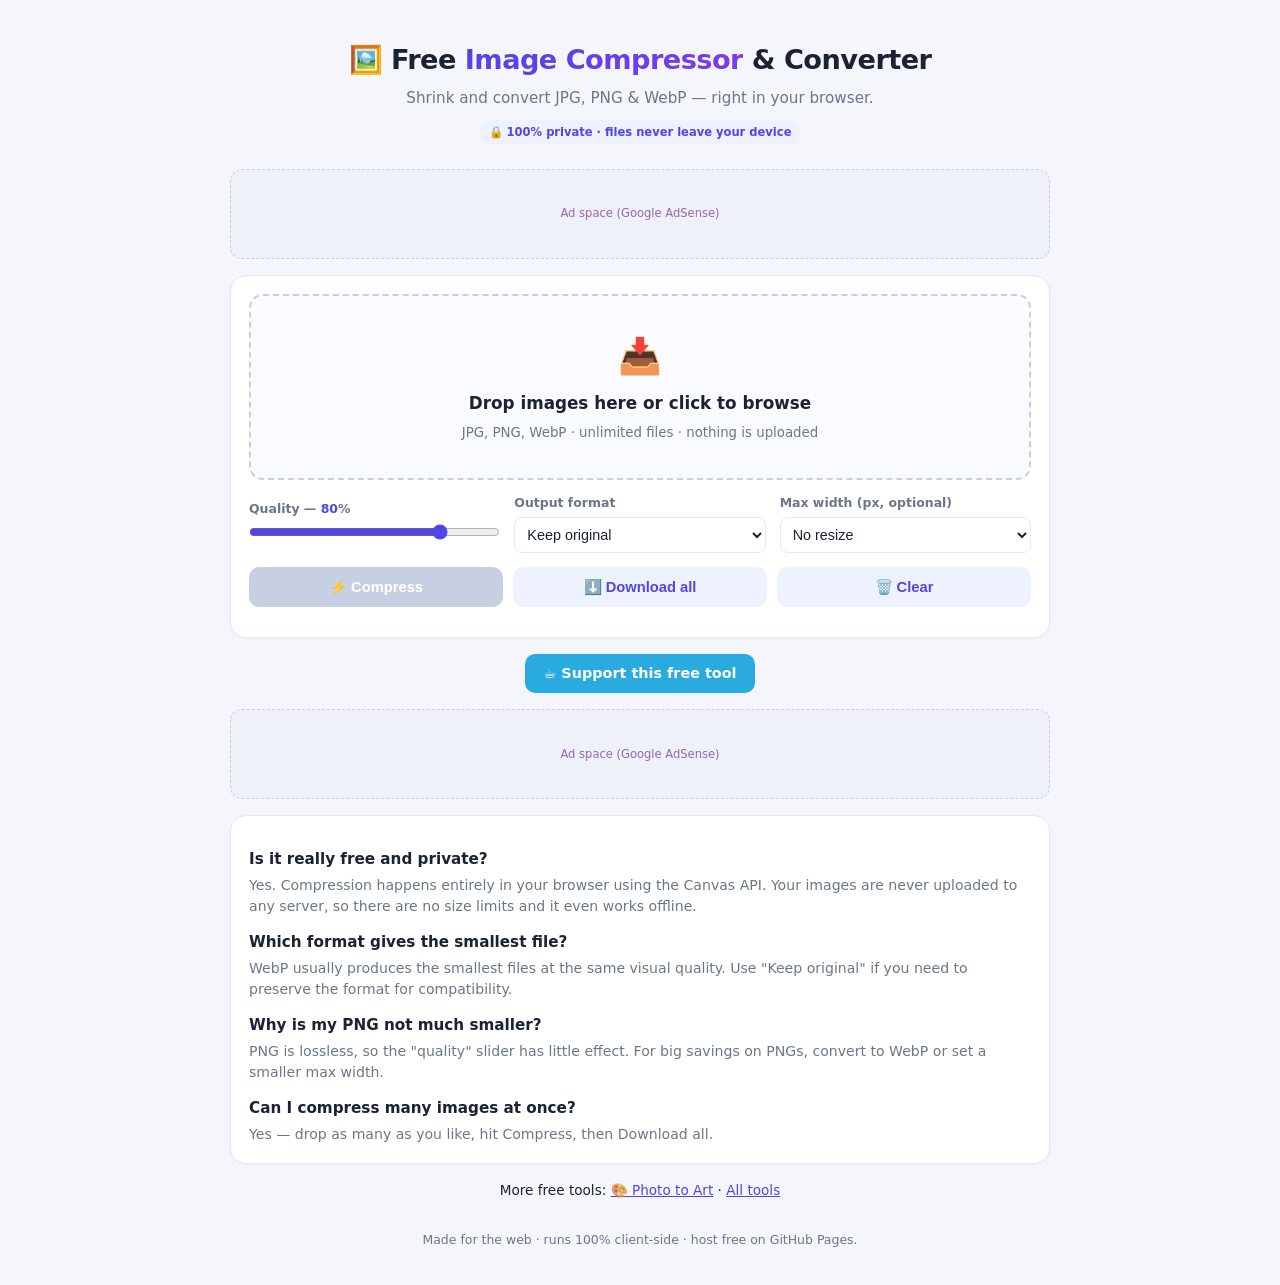
<file: image-compressor/index.html>
<!DOCTYPE html>
<html lang="en">
<head>
<meta charset="UTF-8">
<meta name="viewport" content="width=device-width, initial-scale=1.0">

<!-- ===== SEO (change YOUR-USERNAME to your GitHub username after deploy) ===== -->
<title>Compress Image Online Free — No Upload JPG, PNG & WebP Compressor</title>
<meta name="description" content="Free online image compressor & converter with no upload: reduce JPG, PNG and WebP file size right in your browser. 100% private, unlimited, works offline, no sign-up.">
<meta name="keywords" content="compress image online free, image compressor no upload, reduce image size in browser, jpg to webp converter, png compressor online, resize image without uploading, private image compressor">
<link rel="canonical" href="https://baoduy3108.github.io/tft/image-compressor/">

<!-- Open Graph: nice preview when shared on social / Discord -->
<meta property="og:type" content="website">
<meta property="og:title" content="Free Image Compressor & Converter — 100% Private">
<meta property="og:description" content="Shrink JPG, PNG & WebP images in your browser. No upload, no limits, works offline.">
<meta property="og:url" content="https://baoduy3108.github.io/tft/image-compressor/">

<!-- Structured data helps Google understand this is a free web app -->
<script type="application/ld+json">
{
  "@context": "https://schema.org",
  "@type": "WebApplication",
  "name": "Free Image Compressor & Converter",
  "applicationCategory": "MultimediaApplication",
  "operatingSystem": "Web",
  "offers": { "@type": "Offer", "price": "0", "priceCurrency": "USD" }
}
</script>

<!-- ===== GOOGLE ADSENSE ===== -->
<!-- After AdSense approval, uncomment and replace ca-pub-XXXX with your ID -->
<!-- <script async src="https://pagead2.googlesyndication.com/pagead/js/adsbygoogle.js?client=ca-pub-XXXXXXXXXXXXXXXX" crossorigin="anonymous"></script> -->

<style>
:root {
  --bg: #f4f6fb; --card: #ffffff; --ink: #1a2233; --muted: #6b7688;
  --brand: #4f46e5; --brand-2: #7c3aed; --line: #e5e9f2; --good: #16a34a;
}
* { box-sizing: border-box; margin: 0; padding: 0; }
body {
  background: var(--bg); color: var(--ink);
  font-family: -apple-system, "Segoe UI", Roboto, system-ui, sans-serif;
  line-height: 1.5; padding: 16px;
}
.wrap { max-width: 820px; margin: 0 auto; }
header { text-align: center; padding: 24px 0 8px; }
header h1 { font-size: 1.7rem; letter-spacing: -0.02em; }
header h1 span { background: linear-gradient(90deg, var(--brand), var(--brand-2)); -webkit-background-clip: text; background-clip: text; color: transparent; }
header p { color: var(--muted); margin-top: 6px; font-size: 0.95rem; }
.badge { display: inline-block; background: #eef2ff; color: var(--brand); font-size: 0.72rem; font-weight: 600; padding: 4px 10px; border-radius: 999px; margin-top: 10px; }

.card { background: var(--card); border: 1px solid var(--line); border-radius: 16px; padding: 18px; margin: 16px 0; box-shadow: 0 1px 3px rgba(20,30,60,.04); }

.drop {
  border: 2px dashed #c7cfe2; border-radius: 14px; padding: 34px 16px; text-align: center;
  cursor: pointer; transition: .15s; background: #fafbff;
}
.drop.hover { border-color: var(--brand); background: #f0f2ff; }
.drop .big { font-size: 2.2rem; }
.drop h2 { font-size: 1.05rem; margin: 8px 0 4px; }
.drop small { color: var(--muted); }

.controls { display: flex; flex-wrap: wrap; gap: 14px; align-items: center; margin-top: 14px; }
.ctrl { flex: 1; min-width: 150px; }
.ctrl label { display: block; font-size: 0.78rem; color: var(--muted); margin-bottom: 4px; font-weight: 600; }
.ctrl output { font-weight: 700; color: var(--brand); }
input[type=range] { width: 100%; accent-color: var(--brand); }
select { width: 100%; padding: 8px; border-radius: 8px; border: 1px solid var(--line); background: #fff; color: var(--ink); font-size: 0.9rem; }

.btn { border: none; border-radius: 10px; padding: 11px 16px; font-weight: 700; font-size: 0.92rem; cursor: pointer; }
.btn-primary { background: var(--brand); color: #fff; }
.btn-primary:disabled { background: #c7cfe2; cursor: not-allowed; }
.btn-ghost { background: #eef2ff; color: var(--brand); }
.btn-row { display: flex; gap: 10px; margin-top: 14px; flex-wrap: wrap; }
.btn-row .btn { flex: 1; min-width: 140px; }

.item { display: flex; gap: 12px; align-items: center; padding: 10px 0; border-top: 1px solid var(--line); }
.item img { width: 52px; height: 52px; object-fit: cover; border-radius: 8px; background: #eef; flex: 0 0 52px; }
.item .meta { flex: 1; min-width: 0; }
.item .name { font-size: 0.85rem; font-weight: 600; white-space: nowrap; overflow: hidden; text-overflow: ellipsis; }
.item .sizes { font-size: 0.78rem; color: var(--muted); margin-top: 2px; }
.item .save { color: var(--good); font-weight: 700; }
.item a.dl { font-size: 0.78rem; color: var(--brand); text-decoration: none; font-weight: 700; white-space: nowrap; }
.spin { font-size: 0.78rem; color: var(--muted); }

.ad-slot { background: #eef1f8; border: 1px dashed #c7cfe2; border-radius: 12px; min-height: 90px; display: flex; align-items: center; justify-content: center; color: #96a; font-size: 0.72rem; margin: 16px 0; }
.donate { text-align: center; margin: 10px 0; }
.donate a { display: inline-block; background: #29abe0; color: #fff; text-decoration: none; padding: 9px 18px; border-radius: 10px; font-weight: 700; font-size: 0.9rem; }

.faq h3 { font-size: 0.95rem; margin: 14px 0 4px; }
.faq p { font-size: 0.88rem; color: var(--muted); }
footer { text-align: center; color: var(--muted); font-size: 0.78rem; padding: 20px 0; }
</style>
</head>
<body>
<div class="wrap">

  <header>
    <h1>🖼️ Free <span>Image Compressor</span> &amp; Converter</h1>
    <p>Shrink and convert JPG, PNG &amp; WebP — right in your browser.</p>
    <span class="badge">🔒 100% private · files never leave your device</span>
  </header>

  <!-- Top ad slot: paste AdSense <ins> here after approval -->
  <div class="ad-slot">Ad space (Google AdSense)</div>

  <div class="card">
    <div class="drop" id="drop">
      <div class="big">📥</div>
      <h2>Drop images here or click to browse</h2>
      <small>JPG, PNG, WebP · unlimited files · nothing is uploaded</small>
      <input type="file" id="file" accept="image/*" multiple hidden>
    </div>

    <div class="controls">
      <div class="ctrl">
        <label>Quality — <output id="qOut">80</output>%</label>
        <input type="range" id="quality" min="10" max="100" value="80">
      </div>
      <div class="ctrl">
        <label>Output format</label>
        <select id="format">
          <option value="same">Keep original</option>
          <option value="image/webp">WebP (smallest)</option>
          <option value="image/jpeg">JPG</option>
          <option value="image/png">PNG</option>
        </select>
      </div>
      <div class="ctrl">
        <label>Max width (px, optional)</label>
        <select id="maxw">
          <option value="0">No resize</option>
          <option value="1920">1920</option>
          <option value="1280">1280</option>
          <option value="800">800</option>
          <option value="600">600</option>
        </select>
      </div>
    </div>

    <div class="btn-row">
      <button class="btn btn-primary" id="compressBtn" disabled>⚡ Compress</button>
      <button class="btn btn-ghost" id="downloadAll" disabled>⬇️ Download all</button>
      <button class="btn btn-ghost" id="clearBtn" disabled>🗑️ Clear</button>
    </div>

    <div id="results"></div>
    <div id="summary" style="margin-top:12px; font-weight:700; text-align:center; color:var(--good)"></div>
  </div>

  <!-- Support button (replace with your own Ko-fi / Buy Me a Coffee link) -->
  <div class="donate">
    <a href="https://ko-fi.com/YOUR-USERNAME" target="_blank" rel="noopener">☕ Support this free tool</a>
  </div>

  <!-- Mid ad slot -->
  <div class="ad-slot">Ad space (Google AdSense)</div>

  <!-- FAQ = great for SEO (Google loves Q&A content) -->
  <div class="card faq">
    <h3>Is it really free and private?</h3>
    <p>Yes. Compression happens entirely in your browser using the Canvas API. Your images are never uploaded to any server, so there are no size limits and it even works offline.</p>
    <h3>Which format gives the smallest file?</h3>
    <p>WebP usually produces the smallest files at the same visual quality. Use "Keep original" if you need to preserve the format for compatibility.</p>
    <h3>Why is my PNG not much smaller?</h3>
    <p>PNG is lossless, so the "quality" slider has little effect. For big savings on PNGs, convert to WebP or set a smaller max width.</p>
    <h3>Can I compress many images at once?</h3>
    <p>Yes — drop as many as you like, hit Compress, then Download all.</p>
  </div>

  <nav style="text-align:center;margin:10px 0;font-size:.85rem">
    More free tools: <a href="../photo-studio/" style="color:var(--brand)">🎨 Photo to Art</a> ·
    <a href="../tools/" style="color:var(--brand)">All tools</a>
  </nav>
  <footer>
    Made for the web · runs 100% client-side · host free on GitHub Pages.
  </footer>
</div>

<script>
const dropEl = document.getElementById('drop');
const fileEl = document.getElementById('file');
const qEl = document.getElementById('quality');
const qOut = document.getElementById('qOut');
const formatEl = document.getElementById('format');
const maxwEl = document.getElementById('maxw');
const compressBtn = document.getElementById('compressBtn');
const downloadAllBtn = document.getElementById('downloadAll');
const clearBtn = document.getElementById('clearBtn');
const resultsEl = document.getElementById('results');
const summaryEl = document.getElementById('summary');

let items = []; // { file, name, originalSize, blob, compressedSize, url, node }

qEl.addEventListener('input', () => qOut.textContent = qEl.value);

// ---- helpers ----
function fmtBytes(b) {
  if (b < 1024) return b + ' B';
  if (b < 1024 * 1024) return (b / 1024).toFixed(1) + ' KB';
  return (b / 1024 / 1024).toFixed(2) + ' MB';
}
function extFor(type, fallback) {
  if (type === 'image/webp') return 'webp';
  if (type === 'image/jpeg') return 'jpg';
  if (type === 'image/png') return 'png';
  return fallback;
}
function baseName(name) { return name.replace(/\.[^.]+$/, ''); }

// ---- file intake ----
dropEl.addEventListener('click', () => fileEl.click());
fileEl.addEventListener('change', () => addFiles(fileEl.files));
['dragover', 'dragenter'].forEach(ev =>
  dropEl.addEventListener(ev, e => { e.preventDefault(); dropEl.classList.add('hover'); }));
['dragleave', 'drop'].forEach(ev =>
  dropEl.addEventListener(ev, e => { e.preventDefault(); dropEl.classList.remove('hover'); }));
dropEl.addEventListener('drop', e => {
  if (e.dataTransfer.files) addFiles(e.dataTransfer.files);
});

function addFiles(fileList) {
  for (const f of fileList) {
    if (!f.type.startsWith('image/')) continue;
    const item = { file: f, name: f.name, originalSize: f.size, blob: null, compressedSize: 0, url: null };
    items.push(item);
    renderItem(item);
  }
  refreshButtons();
}

function renderItem(item) {
  const node = document.createElement('div');
  node.className = 'item';
  const thumb = URL.createObjectURL(item.file);
  node.innerHTML =
    `<img src="${thumb}" alt="">
     <div class="meta">
       <div class="name">${item.name}</div>
       <div class="sizes"><span class="orig">${fmtBytes(item.originalSize)}</span> <span class="res"></span></div>
     </div>
     <span class="action spin">ready</span>`;
  item.node = node;
  resultsEl.appendChild(node);
}

// ---- core compression (all client-side, Canvas API) ----
function compressOne(item) {
  return new Promise(resolve => {
    const img = new Image();
    const src = URL.createObjectURL(item.file);
    img.onload = () => {
      let { width, height } = img;
      const maxW = parseInt(maxwEl.value, 10);
      if (maxW && width > maxW) {
        height = Math.round(height * (maxW / width));
        width = maxW;
      }
      const canvas = document.createElement('canvas');
      canvas.width = width; canvas.height = height;
      const ctx = canvas.getContext('2d');
      ctx.drawImage(img, 0, 0, width, height);

      let type = formatEl.value;
      if (type === 'same') type = item.file.type === 'image/png' ? 'image/png' : 'image/jpeg';
      const quality = parseInt(qEl.value, 10) / 100;

      canvas.toBlob(blob => {
        URL.revokeObjectURL(src);
        if (!blob) { resolve(); return; }
        item.blob = blob;
        item.compressedSize = blob.size;
        item.outType = type;
        if (item.url) URL.revokeObjectURL(item.url);
        item.url = URL.createObjectURL(blob);
        updateItemView(item);
        resolve();
      }, type, quality);
    };
    img.onerror = () => { URL.revokeObjectURL(src); resolve(); };
    img.src = src;
  });
}

function updateItemView(item) {
  const resEl = item.node.querySelector('.res');
  const actionEl = item.node.querySelector('.action');
  const saved = item.originalSize - item.compressedSize;
  const pct = item.originalSize ? Math.round(saved / item.originalSize * 100) : 0;
  const sign = pct >= 0 ? '−' : '+';
  resEl.innerHTML = `→ <b>${fmtBytes(item.compressedSize)}</b> <span class="save">(${sign}${Math.abs(pct)}%)</span>`;
  const ext = extFor(item.outType, extFor(item.file.type, 'img'));
  actionEl.outerHTML =
    `<a class="action dl" href="${item.url}" download="${baseName(item.name)}-min.${ext}">Download</a>`;
}

async function compressAll() {
  compressBtn.disabled = true;
  compressBtn.textContent = 'Compressing…';
  let totalIn = 0, totalOut = 0;
  for (const item of items) {
    item.node.querySelector('.action').textContent = '…';
    await compressOne(item);
    totalIn += item.originalSize;
    totalOut += item.compressedSize || item.originalSize;
  }
  const savedPct = totalIn ? Math.round((totalIn - totalOut) / totalIn * 100) : 0;
  summaryEl.textContent = `Done! ${fmtBytes(totalIn)} → ${fmtBytes(totalOut)} · saved ${savedPct}%`;
  compressBtn.textContent = '⚡ Compress';
  compressBtn.disabled = false;
  refreshButtons();
}

function downloadAll() {
  const ready = items.filter(i => i.url);
  ready.forEach((item, idx) => {
    setTimeout(() => {
      const ext = extFor(item.outType, extFor(item.file.type, 'img'));
      const a = document.createElement('a');
      a.href = item.url;
      a.download = `${baseName(item.name)}-min.${ext}`;
      document.body.appendChild(a); a.click(); a.remove();
    }, idx * 300); // stagger so the browser accepts multiple downloads
  });
}

function clearAll() {
  items.forEach(i => { if (i.url) URL.revokeObjectURL(i.url); });
  items = [];
  resultsEl.innerHTML = '';
  summaryEl.textContent = '';
  fileEl.value = '';
  refreshButtons();
}

function refreshButtons() {
  const has = items.length > 0;
  compressBtn.disabled = !has;
  clearBtn.disabled = !has;
  downloadAllBtn.disabled = !items.some(i => i.url);
}

compressBtn.addEventListener('click', compressAll);
downloadAllBtn.addEventListener('click', downloadAll);
clearBtn.addEventListener('click', clearAll);
</script>
</body>
</html>
</file>
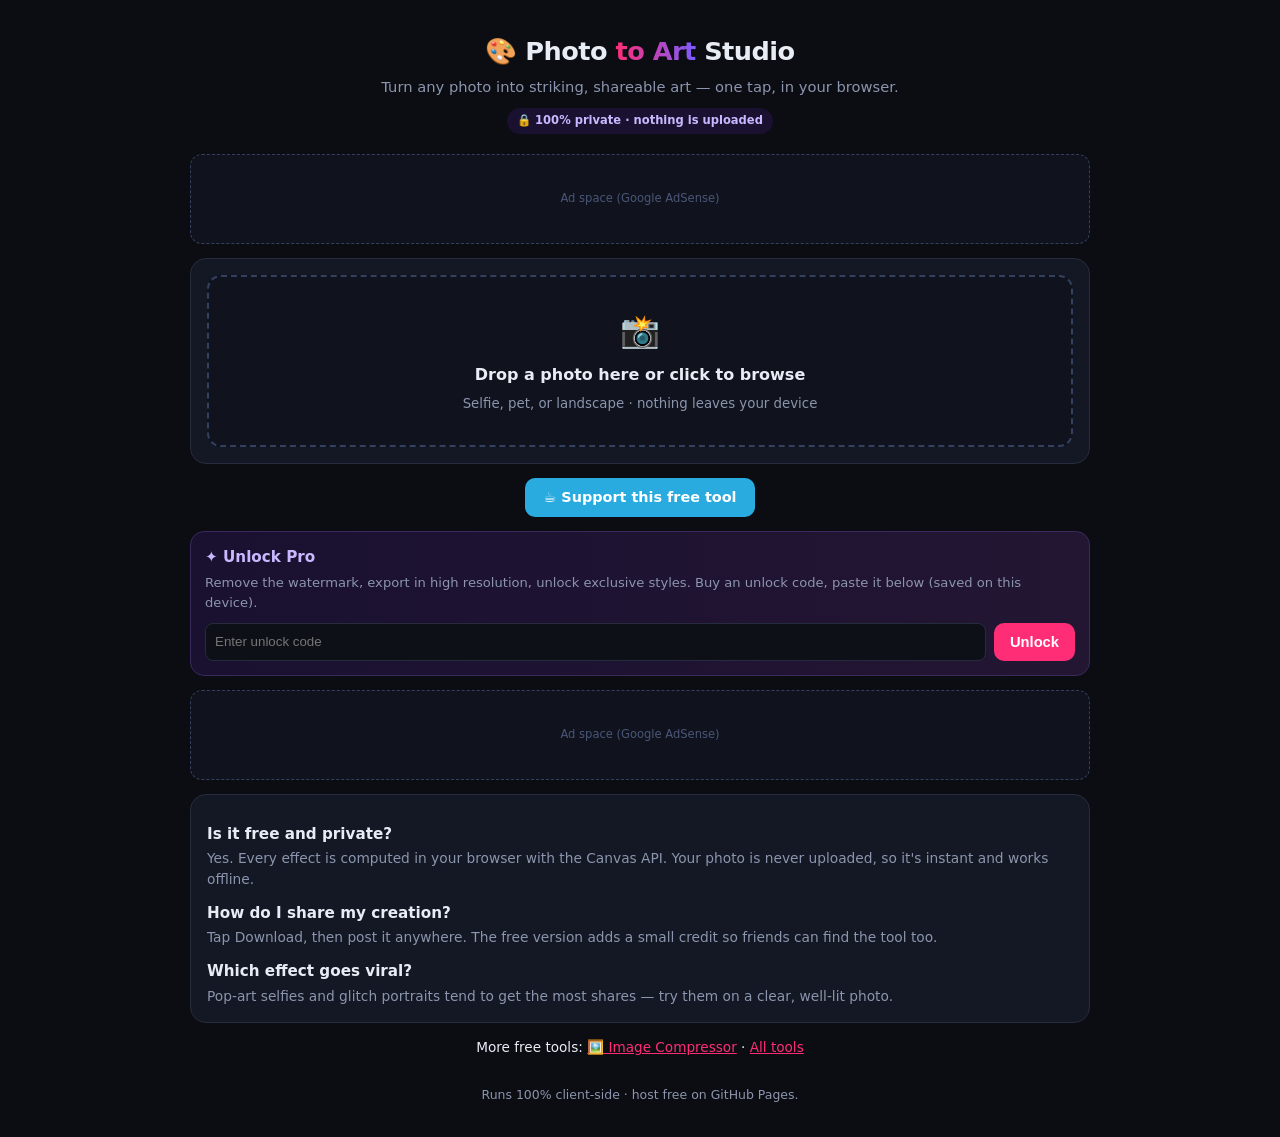
<file: photo-studio/index.html>
<!DOCTYPE html>
<html lang="en">
<head>
<meta charset="UTF-8">
<meta name="viewport" content="width=device-width, initial-scale=1.0">

<!-- ===== SEO (replace YOUR-USERNAME after deploy) ===== -->
<title>Photo to Art Generator — 17 Free Effects (Pop-Art, Glitch, ASCII) No Upload</title>
<meta name="description" content="Free online photo to art generator: turn any photo into pop-art, glitch/VHS, ASCII, vaporwave, sketch and 12 more effects. 100% in your browser — no upload, no sign-up, instant and private.">
<meta name="keywords" content="photo to art generator, pop art generator online, photo to ascii art, glitch photo effect no upload, vaporwave photo generator, turn photo into art free, pixel art maker, cartoon yourself online">
<link rel="canonical" href="https://baoduy3108.github.io/tft/photo-studio/">

<meta property="og:type" content="website">
<meta property="og:title" content="Photo to Art — Free striking photo effects">
<meta property="og:description" content="Pop-art, ASCII, glitch, halftone & sketch effects. 100% in your browser, no upload.">
<meta property="og:url" content="https://baoduy3108.github.io/tft/photo-studio/">

<script type="application/ld+json">
{
  "@context": "https://schema.org",
  "@type": "WebApplication",
  "name": "Photo to Art Studio",
  "applicationCategory": "MultimediaApplication",
  "operatingSystem": "Web",
  "offers": { "@type": "Offer", "price": "0", "priceCurrency": "USD" }
}
</script>

<!-- ===== GOOGLE ADSENSE (uncomment & set ca-pub-XXXX after approval) ===== -->
<!-- <script async src="https://pagead2.googlesyndication.com/pagead/js/adsbygoogle.js?client=ca-pub-XXXXXXXXXXXXXXXX" crossorigin="anonymous"></script> -->

<style>
:root{
  --bg:#0b0d13; --panel:#141824; --panel2:#1c2130; --ink:#e8ecf5; --muted:#8b95ad;
  --brand:#ff2d75; --brand2:#7c5cff; --line:#262c3d; --good:#22d39a;
}
*{box-sizing:border-box;margin:0;padding:0}
body{background:var(--bg);color:var(--ink);font-family:-apple-system,"Segoe UI",Roboto,system-ui,sans-serif;line-height:1.5;padding:14px}
.wrap{max-width:900px;margin:0 auto}
header{text-align:center;padding:18px 0 6px}
header h1{font-size:1.6rem;letter-spacing:-.02em}
header h1 span{background:linear-gradient(90deg,var(--brand),var(--brand2));-webkit-background-clip:text;background-clip:text;color:transparent}
header p{color:var(--muted);margin-top:6px;font-size:.92rem}
.badge{display:inline-block;background:#1a1030;color:#c9b8ff;font-size:.72rem;font-weight:600;padding:4px 10px;border-radius:999px;margin-top:10px}
.card{background:var(--panel);border:1px solid var(--line);border-radius:16px;padding:16px;margin:14px 0}
.drop{border:2px dashed #33405e;border-radius:14px;padding:30px 14px;text-align:center;cursor:pointer;transition:.15s;background:#10131d}
.drop.hover{border-color:var(--brand);background:#181022}
.drop .big{font-size:2rem}
.drop h2{font-size:1rem;margin:8px 0 4px}
.drop small{color:var(--muted)}
.stage{display:none;text-align:center}
canvas{max-width:100%;height:auto;border-radius:12px;background:#000;border:1px solid var(--line)}
.fx-grid{display:flex;flex-wrap:wrap;gap:8px;margin:14px 0}
.fx{flex:1;min-width:96px;background:var(--panel2);border:2px solid var(--line);color:var(--ink);border-radius:10px;padding:10px 6px;cursor:pointer;font-size:.82rem;font-weight:600;transition:.12s}
.fx.active{border-color:var(--brand);background:#26142099;box-shadow:0 0 0 2px #ff2d7533}
.fx.locked{opacity:.6}
.fx .emo{font-size:1.2rem;display:block;margin-bottom:3px}
.fx .tag{display:inline-block;font-size:.58rem;background:#3a2a5c;color:#c9b8ff;padding:1px 5px;border-radius:6px;margin-left:4px;vertical-align:middle}
.controls{display:flex;flex-wrap:wrap;gap:14px;align-items:center;margin-top:6px}
.ctrl{flex:1;min-width:180px}
.ctrl label{display:block;font-size:.78rem;color:var(--muted);margin-bottom:4px;font-weight:600}
.ctrl output{color:var(--brand);font-weight:700}
input[type=range]{width:100%;accent-color:var(--brand)}
.wm{display:flex;align-items:center;gap:8px;font-size:.82rem;color:var(--muted)}
.btn{border:none;border-radius:10px;padding:11px 16px;font-weight:700;font-size:.92rem;cursor:pointer}
.btn-primary{background:var(--brand);color:#fff}
.btn-ghost{background:var(--panel2);color:var(--ink);border:1px solid var(--line)}
.btn-row{display:flex;gap:10px;margin-top:14px;flex-wrap:wrap}
.btn-row .btn{flex:1;min-width:130px}
.ad-slot{background:#10131d;border:1px dashed #33405e;border-radius:12px;min-height:90px;display:flex;align-items:center;justify-content:center;color:#4a5678;font-size:.72rem;margin:14px 0}
.donate{text-align:center;margin:10px 0}
.donate a{display:inline-block;background:#29abe0;color:#fff;text-decoration:none;padding:9px 18px;border-radius:10px;font-weight:700;font-size:.9rem}
.pro{background:linear-gradient(90deg,#1a1030,#231633);border:1px solid #3a2a5c;border-radius:14px;padding:14px;margin:14px 0}
.pro h3{font-size:.95rem;color:#c9b8ff}
.pro p{font-size:.82rem;color:var(--muted);margin:4px 0 10px}
.pro .row{display:flex;gap:8px;flex-wrap:wrap}
.pro input{flex:1;min-width:140px;padding:9px;border-radius:8px;border:1px solid var(--line);background:#0d1017;color:var(--ink)}
.pro-ok{color:var(--good);font-weight:700;font-size:.85rem}
.faq h3{font-size:.95rem;margin:12px 0 3px}
.faq p{font-size:.86rem;color:var(--muted)}
footer{text-align:center;color:var(--muted);font-size:.78rem;padding:18px 0}
</style>
</head>
<body>
<div class="wrap">

  <header>
    <h1>🎨 Photo <span>to Art</span> Studio</h1>
    <p>Turn any photo into striking, shareable art — one tap, in your browser.</p>
    <span class="badge">🔒 100% private · nothing is uploaded</span>
  </header>

  <div class="ad-slot">Ad space (Google AdSense)</div>

  <div class="card">
    <div class="drop" id="drop">
      <div class="big">📸</div>
      <h2>Drop a photo here or click to browse</h2>
      <small>Selfie, pet, or landscape · nothing leaves your device</small>
      <input type="file" id="file" accept="image/*" hidden>
    </div>

    <div class="stage" id="stage">
      <canvas id="cv"></canvas>

      <div class="fx-grid" id="fxGrid"></div>

      <div class="controls">
        <div class="ctrl">
          <label>Intensity — <output id="intOut">50</output></label>
          <input type="range" id="intensity" min="0" max="100" value="50">
        </div>
        <label class="wm"><input type="checkbox" id="wmToggle" disabled> Remove watermark (Pro)</label>
      </div>

      <div class="btn-row">
        <button class="btn btn-primary" id="dlBtn">⬇️ Download</button>
        <button class="btn btn-ghost" id="shareBtn">📲 Share</button>
        <button class="btn btn-ghost" id="surpriseBtn">🎲 Surprise</button>
        <button class="btn btn-ghost" id="newBtn">🔁 New photo</button>
      </div>
    </div>
  </div>

  <div class="donate">
    <a href="https://ko-fi.com/YOUR-USERNAME" target="_blank" rel="noopener">☕ Support this free tool</a>
  </div>

  <!-- Pro unlock = where people actually pay (sell code on Gumroad/Ko-fi) -->
  <div class="pro">
    <h3>✦ Unlock Pro</h3>
    <p>Remove the watermark, export in high resolution, unlock exclusive styles. Buy an unlock code, paste it below (saved on this device).</p>
    <div class="row">
      <input type="text" id="proCode" placeholder="Enter unlock code">
      <button class="btn btn-primary" id="proBtn">Unlock</button>
    </div>
    <div id="proMsg"></div>
  </div>

  <div class="ad-slot">Ad space (Google AdSense)</div>

  <div class="card faq">
    <h3>Is it free and private?</h3>
    <p>Yes. Every effect is computed in your browser with the Canvas API. Your photo is never uploaded, so it's instant and works offline.</p>
    <h3>How do I share my creation?</h3>
    <p>Tap Download, then post it anywhere. The free version adds a small credit so friends can find the tool too.</p>
    <h3>Which effect goes viral?</h3>
    <p>Pop-art selfies and glitch portraits tend to get the most shares — try them on a clear, well-lit photo.</p>
  </div>

  <nav style="text-align:center;margin:10px 0;font-size:.85rem">
    More free tools: <a href="../image-compressor/" style="color:var(--brand)">🖼️ Image Compressor</a> ·
    <a href="../tools/" style="color:var(--brand)">All tools</a>
  </nav>
  <footer>Runs 100% client-side · host free on GitHub Pages.</footer>
</div>

<script>
// ================= config =================
const SITE = "PhotoFX";
const SITE_URL = "baoduy3108.github.io/tft/photo-studio"; // your live URL (watermark text)
const PREVIEW_MAX = 1100;   // preview processing cap (px)
const HD_MAX = 3000;        // Pro export cap (px)
const UNLOCK_CODE = "ARTPRO-2026"; // change to your secret; sell it on Gumroad/Ko-fi

let srcImg = null;
let current = "popart";
let isPro = localStorage.getItem("pfx_pro") === "1";

const $ = id => document.getElementById(id);
const drop = $("drop"), fileEl = $("file"), stage = $("stage");
const cv = $("cv"), ctx = cv.getContext("2d", { willReadFrequently: true });
const intEl = $("intensity"), intOut = $("intOut");
const wmToggle = $("wmToggle");

// ================= effects =================
function lum(r, g, b){ return 0.299*r + 0.587*g + 0.114*b; }
function mix(a, b, t){ return [a[0]+(b[0]-a[0])*t, a[1]+(b[1]-a[1])*t, a[2]+(b[2]-a[2])*t]; }
// map luminance l (0..1) through an array of color stops
function ramp(stops, l){
  const n = stops.length - 1, seg = Math.min(n-1, Math.floor(l*n)), t = l*n - seg;
  return mix(stops[seg], stops[seg+1], t);
}

const Effects = {
  original(c, w, h){ c.drawImage(srcImg, 0, 0, w, h); },

  popart(c, w, h, amt){
    c.drawImage(srcImg, 0, 0, w, h);
    const img = c.getImageData(0, 0, w, h), d = img.data;
    const pal = [[26,11,79],[199,44,131],[255,102,73],[255,214,102]];
    const gamma = 0.4 + (amt/100)*1.4;
    for(let i=0;i<d.length;i+=4){
      let l = lum(d[i],d[i+1],d[i+2]) / 255;
      l = Math.pow(l, gamma);
      const band = Math.min(3, Math.floor(l*4));
      const cc = pal[band];
      d[i]=cc[0]; d[i+1]=cc[1]; d[i+2]=cc[2];
    }
    c.putImageData(img, 0, 0);
  },

  halftone(c, w, h, amt){
    c.drawImage(srcImg, 0, 0, w, h);
    const src = c.getImageData(0, 0, w, h).data;
    c.fillStyle = "#f5f2ea"; c.fillRect(0, 0, w, h);
    const step = 4 + Math.round(amt/100*14);
    c.fillStyle = "#141018";
    for(let y=0;y<h;y+=step){
      for(let x=0;x<w;x+=step){
        const px = (Math.min(h-1,y+(step>>1))*w + Math.min(w-1,x+(step>>1)))*4;
        const l = lum(src[px],src[px+1],src[px+2]) / 255;
        const r = (1-l) * step * 0.62;
        if(r > 0.4){ c.beginPath(); c.arc(x+step/2, y+step/2, r, 0, 6.2832); c.fill(); }
      }
    }
  },

  ascii(c, w, h, amt){
    c.drawImage(srcImg, 0, 0, w, h);
    const src = c.getImageData(0, 0, w, h).data;
    c.fillStyle = "#060a06"; c.fillRect(0, 0, w, h);
    const cell = 5 + Math.round(amt/100*7);
    const ramp = "@%#*+=-:. ";
    c.fillStyle = "#39ff14";
    c.font = cell + "px monospace";
    c.textBaseline = "top";
    for(let y=0;y<h;y+=cell){
      for(let x=0;x<w;x+=cell){
        const px = (Math.min(h-1,y)*w + Math.min(w-1,x))*4;
        const l = lum(src[px],src[px+1],src[px+2]) / 255;
        const idx = Math.min(ramp.length-1, Math.floor((1-l)*(ramp.length-1)));
        const ch = ramp[idx];
        if(ch !== " ") c.fillText(ch, x, y);
      }
    }
  },

  glitch(c, w, h, amt){
    c.drawImage(srcImg, 0, 0, w, h);
    const img = c.getImageData(0, 0, w, h);
    const s = img.data, out = new Uint8ClampedArray(s);
    const dx = 2 + Math.round(amt/100*28);
    for(let y=0;y<h;y++){
      for(let x=0;x<w;x++){
        const i = (y*w+x)*4;
        const rx = Math.min(w-1, x+dx), bx = Math.max(0, x-dx);
        out[i]   = s[(y*w+rx)*4];
        out[i+1] = s[i+1];
        out[i+2] = s[(y*w+bx)*4+2];
        out[i+3] = 255;
        if((y & 1) === 0){ out[i]*=0.9; out[i+1]*=0.9; out[i+2]*=0.9; }
      }
    }
    const bands = 3 + Math.round(amt/100*7);
    for(let b=0;b<bands;b++){
      const by = Math.floor(Math.random()*h);
      const bh = 2 + Math.floor(Math.random()*(h*0.04));
      const shift = Math.floor((Math.random()*2-1)*dx*3);
      for(let y=by;y<Math.min(h,by+bh);y++){
        const row = out.slice(y*w*4, (y+1)*w*4);
        for(let x=0;x<w;x++){
          const sx = ((x+shift)%w+w)%w;
          const di = (y*w+x)*4, si = sx*4;
          out[di]=row[si]; out[di+1]=row[si+1]; out[di+2]=row[si+2];
        }
      }
    }
    img.data.set(out);
    c.putImageData(img, 0, 0);
  },

  sketch(c, w, h, amt){
    c.drawImage(srcImg, 0, 0, w, h);
    const img = c.getImageData(0, 0, w, h), d = img.data;
    const g = new Float32Array(w*h);
    for(let i=0,p=0;i<d.length;i+=4,p++) g[p] = lum(d[i],d[i+1],d[i+2]);
    const out = c.createImageData(w, h), o = out.data;
    const strength = 0.6 + (amt/100)*2.2;
    for(let y=0;y<h;y++){
      for(let x=0;x<w;x++){
        const xm=Math.max(0,x-1), xp=Math.min(w-1,x+1), ym=Math.max(0,y-1), yp=Math.min(h-1,y+1);
        const gx = g[y*w+xm]-g[y*w+xp];
        const gy = g[ym*w+x]-g[yp*w+x];
        const mag = Math.sqrt(gx*gx+gy*gy)*strength;
        const v = Math.max(0, 255 - mag);
        const i = (y*w+x)*4;
        o[i]=o[i+1]=o[i+2]=v; o[i+3]=255;
      }
    }
    c.putImageData(out, 0, 0);
  },

  pixel(c, w, h, amt){
    const f = 4 + Math.round(amt/100*36);
    const tw = Math.max(1, Math.round(w/f)), th = Math.max(1, Math.round(h/f));
    const tmp = document.createElement("canvas");
    tmp.width = tw; tmp.height = th;
    tmp.getContext("2d").drawImage(srcImg, 0, 0, tw, th);
    c.imageSmoothingEnabled = false;
    c.clearRect(0, 0, w, h);
    c.drawImage(tmp, 0, 0, tw, th, 0, 0, w, h);
    c.imageSmoothingEnabled = true;
  },

  // ---- gradient map to a two-color duotone ----
  duotone(c, w, h, amt){
    c.drawImage(srcImg, 0, 0, w, h);
    const img = c.getImageData(0, 0, w, h), d = img.data;
    const dark = [34, 10, 64], light = [255, 120, 180];
    const contrast = 0.5 + (amt/100);
    for(let i=0;i<d.length;i+=4){
      let l = lum(d[i],d[i+1],d[i+2]) / 255;
      l = Math.min(1, Math.max(0, (l-0.5)*contrast + 0.5));
      const cc = mix(dark, light, l);
      d[i]=cc[0]; d[i+1]=cc[1]; d[i+2]=cc[2];
    }
    c.putImageData(img, 0, 0);
  },

  // ---- 80s vaporwave: purple→pink→cyan tri-tone + scanlines ----
  vaporwave(c, w, h, amt){
    c.drawImage(srcImg, 0, 0, w, h);
    const img = c.getImageData(0, 0, w, h), d = img.data;
    const stops = [[26,11,79],[255,71,163],[92,225,230]];
    const boost = 0.6 + (amt/100)*0.8;
    for(let p=0,i=0;i<d.length;i+=4,p++){
      let l = lum(d[i],d[i+1],d[i+2]) / 255;
      l = Math.min(1, l*boost);
      const cc = ramp(stops, l);
      const y = (p / w) | 0;
      const scan = (y & 1) === 0 ? 0.82 : 1;
      d[i]=cc[0]*scan; d[i+1]=cc[1]*scan; d[i+2]=cc[2]*scan;
    }
    c.putImageData(img, 0, 0);
  },

  // ---- thermal camera palette ----
  thermal(c, w, h, amt){
    c.drawImage(srcImg, 0, 0, w, h);
    const img = c.getImageData(0, 0, w, h), d = img.data;
    const stops = [[0,0,0],[0,0,150],[190,0,110],[245,120,0],[255,255,220]];
    const g = 0.5 + (amt/100);
    for(let i=0;i<d.length;i+=4){
      let l = Math.pow(lum(d[i],d[i+1],d[i+2])/255, g);
      const cc = ramp(stops, l);
      d[i]=cc[0]; d[i+1]=cc[1]; d[i+2]=cc[2];
    }
    c.putImageData(img, 0, 0);
  },

  // ---- PRO: neon glowing edges on black ----
  neon(c, w, h, amt){
    c.drawImage(srcImg, 0, 0, w, h);
    const d = c.getImageData(0, 0, w, h).data;
    const g = new Float32Array(w*h);
    for(let i=0,p=0;i<d.length;i+=4,p++) g[p] = lum(d[i],d[i+1],d[i+2]);
    const out = c.createImageData(w, h), o = out.data;
    const scale = 0.6 + (amt/100)*2.0;
    for(let y=0;y<h;y++){
      for(let x=0;x<w;x++){
        const xm=Math.max(0,x-1), xp=Math.min(w-1,x+1), ym=Math.max(0,y-1), yp=Math.min(h-1,y+1);
        const gx = g[y*w+xm]-g[y*w+xp], gy = g[ym*w+x]-g[yp*w+x];
        const e = Math.min(1, Math.sqrt(gx*gx+gy*gy)/255*scale);
        const hue = mix([0,238,255],[255,45,200], x/w); // cyan → magenta
        const i=(y*w+x)*4;
        o[i]=hue[0]*e; o[i+1]=hue[1]*e; o[i+2]=hue[2]*e; o[i+3]=255;
      }
    }
    c.putImageData(out, 0, 0);
  },

  // ---- PRO: cel-shaded comic (posterize + inked edges) ----
  comic(c, w, h, amt){
    c.drawImage(srcImg, 0, 0, w, h);
    const img = c.getImageData(0, 0, w, h), d = img.data;
    const g = new Float32Array(w*h);
    for(let i=0,p=0;i<d.length;i+=4,p++) g[p] = lum(d[i],d[i+1],d[i+2]);
    const levels = 4, step = 255/(levels-1);
    const thresh = 40 - (amt/100)*30; // higher intensity = more ink
    for(let y=0;y<h;y++){
      for(let x=0;x<w;x++){
        const i=(y*w+x)*4;
        for(let k=0;k<3;k++) d[i+k] = Math.round(d[i+k]/step)*step;
        const xm=Math.max(0,x-1), xp=Math.min(w-1,x+1), ym=Math.max(0,y-1), yp=Math.min(h-1,y+1);
        const gx=g[y*w+xm]-g[y*w+xp], gy=g[ym*w+x]-g[yp*w+x];
        if(Math.sqrt(gx*gx+gy*gy) > thresh){ d[i]=d[i+1]=d[i+2]=15; }
      }
    }
    c.putImageData(img, 0, 0);
  },

  // ---- PRO: oil painting (intensity-histogram filter) ----
  oil(c, w, h, amt){
    c.drawImage(srcImg, 0, 0, w, h);
    const src = c.getImageData(0, 0, w, h).data;
    const out = c.createImageData(w, h), o = out.data;
    const r = 2 + Math.round(amt/100*2), levels = 20;
    for(let y=0;y<h;y++){
      for(let x=0;x<w;x++){
        const cnt = new Int32Array(levels), sr = new Int32Array(levels), sg = new Int32Array(levels), sb = new Int32Array(levels);
        for(let ny=-r;ny<=r;ny++){
          const yy = Math.min(h-1, Math.max(0, y+ny));
          for(let nx=-r;nx<=r;nx++){
            const xx = Math.min(w-1, Math.max(0, x+nx));
            const p = (yy*w+xx)*4;
            const inten = Math.min(levels-1, Math.floor(lum(src[p],src[p+1],src[p+2])/255*(levels-1)));
            cnt[inten]++; sr[inten]+=src[p]; sg[inten]+=src[p+1]; sb[inten]+=src[p+2];
          }
        }
        let mi=0; for(let k=1;k<levels;k++) if(cnt[k]>cnt[mi]) mi=k;
        const i=(y*w+x)*4, n=cnt[mi]||1;
        o[i]=sr[mi]/n; o[i+1]=sg[mi]/n; o[i+2]=sb[mi]/n; o[i+3]=255;
      }
    }
    c.putImageData(out, 0, 0);
  },

  // ---- PRO: cyberpunk teal/magenta grade ----
  cyberpunk(c, w, h, amt){
    c.drawImage(srcImg, 0, 0, w, h);
    const img = c.getImageData(0, 0, w, h), d = img.data;
    const stops = [[3,8,22],[0,175,190],[255,40,150],[255,220,120]];
    const k = 0.8 + (amt/100)*1.2;
    for(let i=0;i<d.length;i+=4){
      let l = lum(d[i],d[i+1],d[i+2]) / 255;
      l = Math.min(1, Math.max(0, (l-0.5)*k + 0.5)); // contrast punch
      const cc = ramp(stops, l);
      d[i]=cc[0]; d[i+1]=cc[1]; d[i+2]=cc[2];
    }
    c.putImageData(img, 0, 0);
  },

  // ---- black & white noir ----
  noir(c, w, h, amt){
    c.drawImage(srcImg, 0, 0, w, h);
    const img = c.getImageData(0, 0, w, h), d = img.data;
    const k = 1 + (amt/100)*1.6;
    for(let i=0;i<d.length;i+=4){
      let v = (lum(d[i],d[i+1],d[i+2]) - 128) * k + 128;
      v = Math.max(0, Math.min(255, v));
      d[i]=d[i+1]=d[i+2]=v;
    }
    c.putImageData(img, 0, 0);
  },

  // ---- vintage sepia ----
  sepia(c, w, h, amt){
    c.drawImage(srcImg, 0, 0, w, h);
    const img = c.getImageData(0, 0, w, h), d = img.data;
    const f = 0.5 + (amt/100)*0.5;
    for(let i=0;i<d.length;i+=4){
      const r=d[i], g=d[i+1], b=d[i+2];
      const nr=Math.min(255, 0.393*r+0.769*g+0.189*b);
      const ng=Math.min(255, 0.349*r+0.686*g+0.168*b);
      const nb=Math.min(255, 0.272*r+0.534*g+0.131*b);
      d[i]=r+(nr-r)*f; d[i+1]=g+(ng-g)*f; d[i+2]=b+(nb-b)*f;
    }
    c.putImageData(img, 0, 0);
  },

  // ---- PRO: blueprint (white lines on blue) ----
  blueprint(c, w, h, amt){
    c.drawImage(srcImg, 0, 0, w, h);
    const d = c.getImageData(0, 0, w, h).data;
    const g = new Float32Array(w*h);
    for(let i=0,p=0;i<d.length;i+=4,p++) g[p] = lum(d[i],d[i+1],d[i+2]);
    const out = c.createImageData(w, h), o = out.data;
    const bg = [16, 58, 140];
    const thresh = 42 - (amt/100)*30;
    for(let y=0;y<h;y++){
      for(let x=0;x<w;x++){
        const xm=Math.max(0,x-1), xp=Math.min(w-1,x+1), ym=Math.max(0,y-1), yp=Math.min(h-1,y+1);
        const gx=g[y*w+xm]-g[y*w+xp], gy=g[ym*w+x]-g[yp*w+x];
        const edge = Math.sqrt(gx*gx+gy*gy) > thresh;
        const i=(y*w+x)*4;
        if(edge){ o[i]=220; o[i+1]=235; o[i+2]=255; } else { o[i]=bg[0]; o[i+1]=bg[1]; o[i+2]=bg[2]; }
        o[i+3]=255;
      }
    }
    c.putImageData(out, 0, 0);
  },

  // ---- PRO: infrared / aerochrome false color ----
  infrared(c, w, h, amt){
    c.drawImage(srcImg, 0, 0, w, h);
    const img = c.getImageData(0, 0, w, h), d = img.data;
    const f = 0.5 + (amt/100)*0.5;
    for(let i=0;i<d.length;i+=4){
      const r=d[i], g=d[i+1], b=d[i+2];
      const nr=Math.min(255, g*1.15 + r*0.25);
      const ng=Math.min(255, b*0.85);
      const nb=Math.min(255, r*0.75);
      d[i]=r+(nr-r)*f; d[i+1]=g+(ng-g)*f; d[i+2]=b+(nb-b)*f;
    }
    c.putImageData(img, 0, 0);
  },

  // ---- PRO: ink cross-hatch engraving ----
  crosshatch(c, w, h, amt){
    c.drawImage(srcImg, 0, 0, w, h);
    const d = c.getImageData(0, 0, w, h).data;
    const out = c.createImageData(w, h), o = out.data;
    const sp = 4 + Math.round(amt/100*6);
    for(let y=0;y<h;y++){
      for(let x=0;x<w;x++){
        const p=(y*w+x)*4, dark = 1 - lum(d[p],d[p+1],d[p+2])/255;
        let ink = false;
        if(dark>0.15 && ((x+y)%sp)===0) ink=true;
        if(dark>0.38 && ((x-y+w*sp)%sp)===0) ink=true;
        if(dark>0.62 && (x%sp)===0) ink=true;
        if(dark>0.82 && (y%sp)===0) ink=true;
        const v = ink ? 25 : 245;
        o[p]=o[p+1]=o[p+2]=v; o[p+3]=255;
      }
    }
    c.putImageData(out, 0, 0);
  },

  // ---- PRO: stained-glass mosaic ----
  mosaic(c, w, h, amt){
    c.drawImage(srcImg, 0, 0, w, h);
    const src = c.getImageData(0, 0, w, h).data;
    const b = 8 + Math.round(amt/100*20);
    for(let by=0;by<h;by+=b){
      for(let bx=0;bx<w;bx+=b){
        let r=0,g=0,bl=0,n=0;
        for(let y=by;y<Math.min(h,by+b);y++) for(let x=bx;x<Math.min(w,bx+b);x++){
          const p=(y*w+x)*4; r+=src[p]; g+=src[p+1]; bl+=src[p+2]; n++;
        }
        c.fillStyle = `rgb(${r/n|0},${g/n|0},${bl/n|0})`;
        c.fillRect(bx, by, b, b);
      }
    }
    c.strokeStyle = "rgba(8,8,14,0.55)"; c.lineWidth = Math.max(1, b*0.08);
    for(let x=0;x<=w;x+=b){ c.beginPath(); c.moveTo(x,0); c.lineTo(x,h); c.stroke(); }
    for(let y=0;y<=h;y+=b){ c.beginPath(); c.moveTo(0,y); c.lineTo(w,y); c.stroke(); }
  },

  // ---- PRO: pointillism dots ----
  pointillism(c, w, h, amt){
    c.drawImage(srcImg, 0, 0, w, h);
    const src = c.getImageData(0, 0, w, h).data;
    c.fillStyle = "#f7f4ec"; c.fillRect(0, 0, w, h);
    const dotR = 1.2 + (amt/100)*2.5;
    const count = Math.min(90000, Math.round(w*h / (dotR*dotR*2.2)));
    for(let k=0;k<count;k++){
      const x = Math.random()*w|0, y = Math.random()*h|0, p=(y*w+x)*4;
      c.fillStyle = `rgb(${src[p]},${src[p+1]},${src[p+2]})`;
      c.beginPath(); c.arc(x, y, dotR, 0, 6.2832); c.fill();
    }
  },

  // ---- PRO: soft watercolor ----
  watercolor(c, w, h, amt){
    c.drawImage(srcImg, 0, 0, w, h);
    const img = c.getImageData(0, 0, w, h), d = img.data;
    const g = new Float32Array(w*h);
    for(let i=0,p=0;i<d.length;i+=4,p++) g[p] = lum(d[i],d[i+1],d[i+2]);
    const levels = 6, step = 255/(levels-1);
    const edgeK = 0.4 + (amt/100)*0.5;
    for(let y=0;y<h;y++){
      for(let x=0;x<w;x++){
        const i=(y*w+x)*4;
        for(let k=0;k<3;k++) d[i+k] = Math.round(d[i+k]/step)*step;
        const xm=Math.max(0,x-1), xp=Math.min(w-1,x+1), ym=Math.max(0,y-1), yp=Math.min(h-1,y+1);
        const gx=g[y*w+xm]-g[y*w+xp], gy=g[ym*w+x]-g[yp*w+x];
        const e = Math.min(1, Math.sqrt(gx*gx+gy*gy)/255*edgeK*3);
        const m = 1 - e*0.5;
        d[i]*=m; d[i+1]*=m; d[i+2]*=m;
      }
    }
    c.putImageData(img, 0, 0);
  },

  // ---- PRO: retro 4-shade Gameboy ----
  gameboy(c, w, h, amt){
    c.drawImage(srcImg, 0, 0, w, h);
    const src = c.getImageData(0, 0, w, h).data;
    const b = 3 + Math.round(amt/100*7);
    const pal = [[15,56,15],[48,98,48],[139,172,15],[155,188,15]];
    for(let by=0;by<h;by+=b){
      for(let bx=0;bx<w;bx+=b){
        let s=0,n=0;
        for(let y=by;y<Math.min(h,by+b);y++) for(let x=bx;x<Math.min(w,bx+b);x++){
          const p=(y*w+x)*4; s+=lum(src[p],src[p+1],src[p+2]); n++;
        }
        const idx = Math.min(3, Math.floor((s/n/255)*4)), cc = pal[idx];
        c.fillStyle = `rgb(${cc[0]},${cc[1]},${cc[2]})`;
        c.fillRect(bx, by, b, b);
      }
    }
  }
};

const FX_LIST = [
  ["popart","🌈","Pop-Art",false],
  ["duotone","🟣","Duotone",false],
  ["vaporwave","🌴","Vaporwave",false],
  ["noir","🎞️","Noir",false],
  ["sepia","🟤","Sepia",false],
  ["halftone","⚫","Halftone",false],
  ["ascii","🔡","ASCII",false],
  ["glitch","📺","Glitch",false],
  ["sketch","✏️","Sketch",false],
  ["pixel","🎮","Pixel",false],
  ["thermal","🌡️","Thermal",false],
  ["neon","💡","Neon",true],
  ["comic","💥","Comic",true],
  ["oil","🖼️","Oil Paint",true],
  ["cyberpunk","🤖","Cyberpunk",true],
  ["blueprint","📐","Blueprint",true],
  ["infrared","🌸","Infrared",true],
  ["crosshatch","✒️","Cross-Hatch",true],
  ["mosaic","🔲","Mosaic",true],
  ["pointillism","⚪","Pointillism",true],
  ["watercolor","💧","Watercolor",true],
  ["gameboy","👾","Gameboy",true]
];

// ================= watermark =================
function watermarkOn(){ return !(isPro && wmToggle.checked); }
function stamp(c, w, h){
  if(!watermarkOn()) return;
  const fs = Math.max(13, Math.round(w*0.022));
  c.save();
  c.font = `bold ${fs}px -apple-system,Segoe UI,sans-serif`;
  c.textBaseline = "bottom";
  const text = `${SITE} · ${SITE_URL}`;
  const pad = fs*0.7, tw = c.measureText(text).width;
  const x = w - tw - pad, y = h - pad*0.5;
  c.lineWidth = Math.max(2, fs*0.16); c.strokeStyle = "rgba(0,0,0,0.55)";
  c.strokeText(text, x, y);
  c.fillStyle = "rgba(255,255,255,0.92)";
  c.fillText(text, x, y);
  c.restore();
}

// ================= render =================
function fitSize(maxDim){
  let w = srcImg.naturalWidth, h = srcImg.naturalHeight;
  const scale = Math.min(1, maxDim/Math.max(w, h));
  return { w: Math.max(1, Math.round(w*scale)), h: Math.max(1, Math.round(h*scale)) };
}
function render(){
  if(!srcImg) return;
  const { w, h } = fitSize(PREVIEW_MAX);
  cv.width = w; cv.height = h;
  Effects[current](ctx, w, h, +intEl.value);
  stamp(ctx, w, h);
}

// ================= UI wiring =================
function buildFxButtons(){
  const grid = $("fxGrid"); grid.innerHTML = "";
  FX_LIST.forEach(([key, emo, label, pro]) => {
    const locked = pro && !isPro;
    const b = document.createElement("button");
    b.className = "fx" + (key === current ? " active" : "") + (locked ? " locked" : "");
    const tag = pro ? `<span class="tag">${isPro ? "PRO" : "🔒"}</span>` : "";
    b.innerHTML = `<span class="emo">${emo}</span>${label}${tag}`;
    b.onclick = () => {
      if(locked){ $("proMsg").innerHTML = '<span class="pro-ok" style="color:#c9b8ff">🔒 Enter a Pro code below to unlock this effect.</span>'; document.querySelector(".pro").scrollIntoView({ behavior: "smooth" }); return; }
      current = key; buildFxButtons(); render();
    };
    grid.appendChild(b);
  });
}

function loadFile(file){
  if(!file || !file.type.startsWith("image/")) return;
  const url = URL.createObjectURL(file);
  const img = new Image();
  img.onload = () => { URL.revokeObjectURL(url); srcImg = img; stage.style.display = "block"; drop.style.display = "none"; buildFxButtons(); render(); };
  img.src = url;
}

drop.addEventListener("click", () => fileEl.click());
fileEl.addEventListener("change", () => loadFile(fileEl.files[0]));
["dragover","dragenter"].forEach(ev => drop.addEventListener(ev, e => { e.preventDefault(); drop.classList.add("hover"); }));
["dragleave","drop"].forEach(ev => drop.addEventListener(ev, e => { e.preventDefault(); drop.classList.remove("hover"); }));
drop.addEventListener("drop", e => { if(e.dataTransfer.files[0]) loadFile(e.dataTransfer.files[0]); });

intEl.addEventListener("input", () => { intOut.textContent = intEl.value; render(); });
wmToggle.addEventListener("change", render);
$("newBtn").addEventListener("click", () => { srcImg = null; fileEl.value = ""; stage.style.display = "none"; drop.style.display = "block"; });

// render the current effect to an off-screen canvas (HD for Pro) with watermark
function exportCanvas(maxDim){
  const { w, h } = fitSize(maxDim);
  const ex = document.createElement("canvas");
  ex.width = w; ex.height = h;
  const ectx = ex.getContext("2d", { willReadFrequently: true });
  Effects[current](ectx, w, h, +intEl.value);
  if(watermarkOn()) stamp(ectx, w, h);
  return ex;
}
function exportBlob(maxDim){ return new Promise(res => exportCanvas(maxDim).toBlob(res, "image/png")); }
function downloadBlob(blob){
  const a = document.createElement("a");
  a.href = URL.createObjectURL(blob);
  a.download = `photofx-${current}.png`;
  document.body.appendChild(a); a.click();
  setTimeout(() => { URL.revokeObjectURL(a.href); a.remove(); }, 1000);
}

$("dlBtn").addEventListener("click", async () => {
  downloadBlob(await exportBlob(isPro ? HD_MAX : PREVIEW_MAX));
});

// native share sheet (mobile) → post straight to Instagram/TikTok/FB; fallback to download
$("shareBtn").addEventListener("click", async () => {
  const blob = await exportBlob(isPro ? HD_MAX : PREVIEW_MAX);
  const file = new File([blob], `photofx-${current}.png`, { type: "image/png" });
  if(navigator.canShare && navigator.canShare({ files: [file] })){
    try { await navigator.share({ files: [file], text: `Made with ${SITE} · ${SITE_URL}` }); } catch(e){ /* user cancelled */ }
  } else {
    downloadBlob(blob);
    alert("Direct share isn't supported here — the image was downloaded so you can post it manually.");
  }
});

// surprise: random unlocked effect + random intensity
$("surpriseBtn").addEventListener("click", () => {
  const avail = FX_LIST.filter(f => !(f[3] && !isPro));
  const pick = avail[Math.floor(Math.random()*avail.length)];
  current = pick[0];
  intEl.value = 20 + Math.floor(Math.random()*70);
  intOut.textContent = intEl.value;
  buildFxButtons(); render();
});

// pro unlock (client-side gate; fine for cheap digital unlock)
function applyProUI(){
  wmToggle.disabled = !isPro;
  $("proMsg").innerHTML = isPro ? '<span class="pro-ok">✓ Pro unlocked — exclusive effects, watermark toggle & HD export enabled.</span>' : "";
  if(srcImg) buildFxButtons();
}
$("proBtn").addEventListener("click", () => {
  if($("proCode").value.trim().toUpperCase() === UNLOCK_CODE){
    isPro = true; localStorage.setItem("pfx_pro", "1"); applyProUI();
  } else {
    $("proMsg").innerHTML = '<span style="color:#ff6b6b;font-size:.85rem;font-weight:700">Invalid code.</span>';
  }
});
applyProUI();
</script>
</body>
</html>
</file>
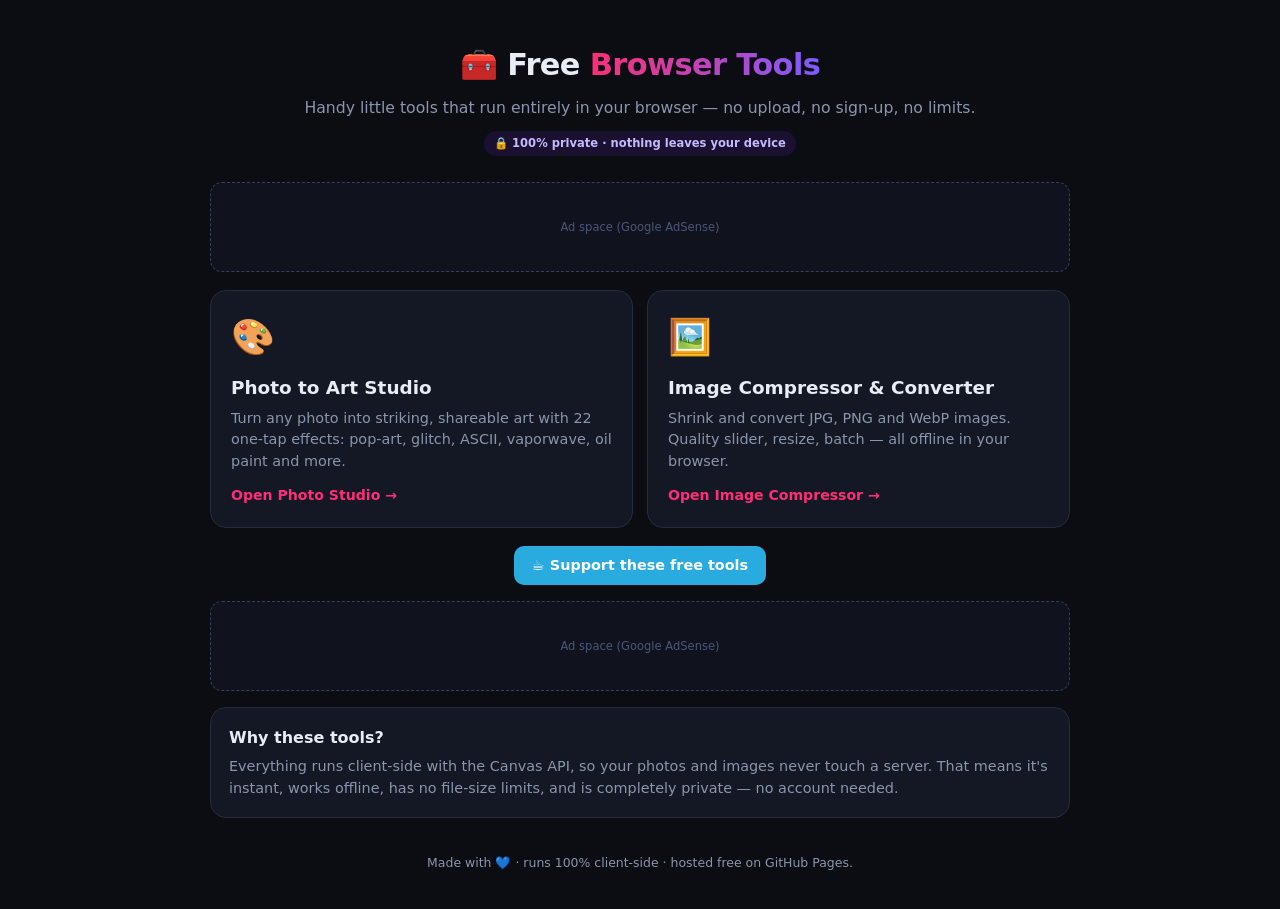
<file: tools/index.html>
<!DOCTYPE html>
<html lang="en">
<head>
<meta charset="UTF-8">
<meta name="viewport" content="width=device-width, initial-scale=1.0">

<title>Free Browser Tools — Photo Effects & Image Compressor (No Upload)</title>
<meta name="description" content="A small collection of free, private, 100% in-browser tools: turn photos into art with 22 effects, and compress or convert JPG/PNG/WebP images. No upload, no sign-up.">
<meta name="keywords" content="free online tools, photo to art generator, image compressor no upload, browser tools no sign up, private image tools">
<link rel="canonical" href="https://baoduy3108.github.io/tft/tools/">

<meta property="og:type" content="website">
<meta property="og:title" content="Free Browser Tools — Photo Effects & Image Compressor">
<meta property="og:description" content="Private, in-browser photo & image tools. No upload, no sign-up.">
<meta property="og:url" content="https://baoduy3108.github.io/tft/tools/">

<script type="application/ld+json">
{
  "@context": "https://schema.org",
  "@type": "CollectionPage",
  "name": "Free Browser Tools",
  "description": "Free, private, in-browser photo and image tools — no upload."
}
</script>

<!-- ADSENSE: uncomment & set ca-pub-XXXX after approval
<script async src="https://pagead2.googlesyndication.com/pagead/js/adsbygoogle.js?client=ca-pub-XXXXXXXXXXXXXXXX" crossorigin="anonymous"></script> -->

<style>
:root{--bg:#0b0d13;--panel:#141824;--ink:#e8ecf5;--muted:#8b95ad;--brand:#ff2d75;--brand2:#7c5cff;--line:#262c3d}
*{box-sizing:border-box;margin:0;padding:0}
body{background:var(--bg);color:var(--ink);font-family:-apple-system,"Segoe UI",Roboto,system-ui,sans-serif;line-height:1.5;padding:16px}
.wrap{max-width:860px;margin:0 auto}
header{text-align:center;padding:26px 0 10px}
header h1{font-size:1.9rem;letter-spacing:-.02em}
header h1 span{background:linear-gradient(90deg,var(--brand),var(--brand2));-webkit-background-clip:text;background-clip:text;color:transparent}
header p{color:var(--muted);margin-top:8px;font-size:.98rem}
.badge{display:inline-block;background:#1a1030;color:#c9b8ff;font-size:.72rem;font-weight:600;padding:4px 10px;border-radius:999px;margin-top:12px}
.grid{display:grid;grid-template-columns:1fr 1fr;gap:14px;margin:18px 0}
@media (max-width:620px){.grid{grid-template-columns:1fr}}
.tool{display:block;text-decoration:none;color:inherit;background:var(--panel);border:1px solid var(--line);border-radius:16px;padding:20px;transition:.15s}
.tool:hover{border-color:var(--brand);transform:translateY(-2px)}
.tool .emo{font-size:2.2rem}
.tool h2{font-size:1.15rem;margin:10px 0 6px}
.tool p{color:var(--muted);font-size:.9rem}
.tool .go{display:inline-block;margin-top:12px;color:var(--brand);font-weight:700;font-size:.88rem}
.ad-slot{background:#10131d;border:1px dashed #33405e;border-radius:12px;min-height:90px;display:flex;align-items:center;justify-content:center;color:#4a5678;font-size:.72rem;margin:16px 0}
.donate{text-align:center;margin:12px 0}
.donate a{display:inline-block;background:#29abe0;color:#fff;text-decoration:none;padding:9px 18px;border-radius:10px;font-weight:700;font-size:.9rem}
.why{background:var(--panel);border:1px solid var(--line);border-radius:16px;padding:18px;margin:16px 0}
.why h3{font-size:1rem;margin-bottom:6px}
.why p{color:var(--muted);font-size:.9rem}
footer{text-align:center;color:var(--muted);font-size:.78rem;padding:20px 0}
</style>
</head>
<body>
<div class="wrap">

  <header>
    <h1>🧰 Free <span>Browser Tools</span></h1>
    <p>Handy little tools that run entirely in your browser — no upload, no sign-up, no limits.</p>
    <span class="badge">🔒 100% private · nothing leaves your device</span>
  </header>

  <div class="ad-slot">Ad space (Google AdSense)</div>

  <div class="grid">
    <a class="tool" href="../photo-studio/">
      <div class="emo">🎨</div>
      <h2>Photo to Art Studio</h2>
      <p>Turn any photo into striking, shareable art with 22 one-tap effects: pop-art, glitch, ASCII, vaporwave, oil paint and more.</p>
      <span class="go">Open Photo Studio →</span>
    </a>
    <a class="tool" href="../image-compressor/">
      <div class="emo">🖼️</div>
      <h2>Image Compressor & Converter</h2>
      <p>Shrink and convert JPG, PNG and WebP images. Quality slider, resize, batch — all offline in your browser.</p>
      <span class="go">Open Image Compressor →</span>
    </a>
  </div>

  <div class="donate">
    <a href="https://ko-fi.com/YOUR-USERNAME" target="_blank" rel="noopener">☕ Support these free tools</a>
  </div>

  <div class="ad-slot">Ad space (Google AdSense)</div>

  <div class="why">
    <h3>Why these tools?</h3>
    <p>Everything runs client-side with the Canvas API, so your photos and images never touch a server. That means it's instant, works offline, has no file-size limits, and is completely private — no account needed.</p>
  </div>

  <footer>Made with 💙 · runs 100% client-side · hosted free on GitHub Pages.</footer>
</div>
</body>
</html>
</file>
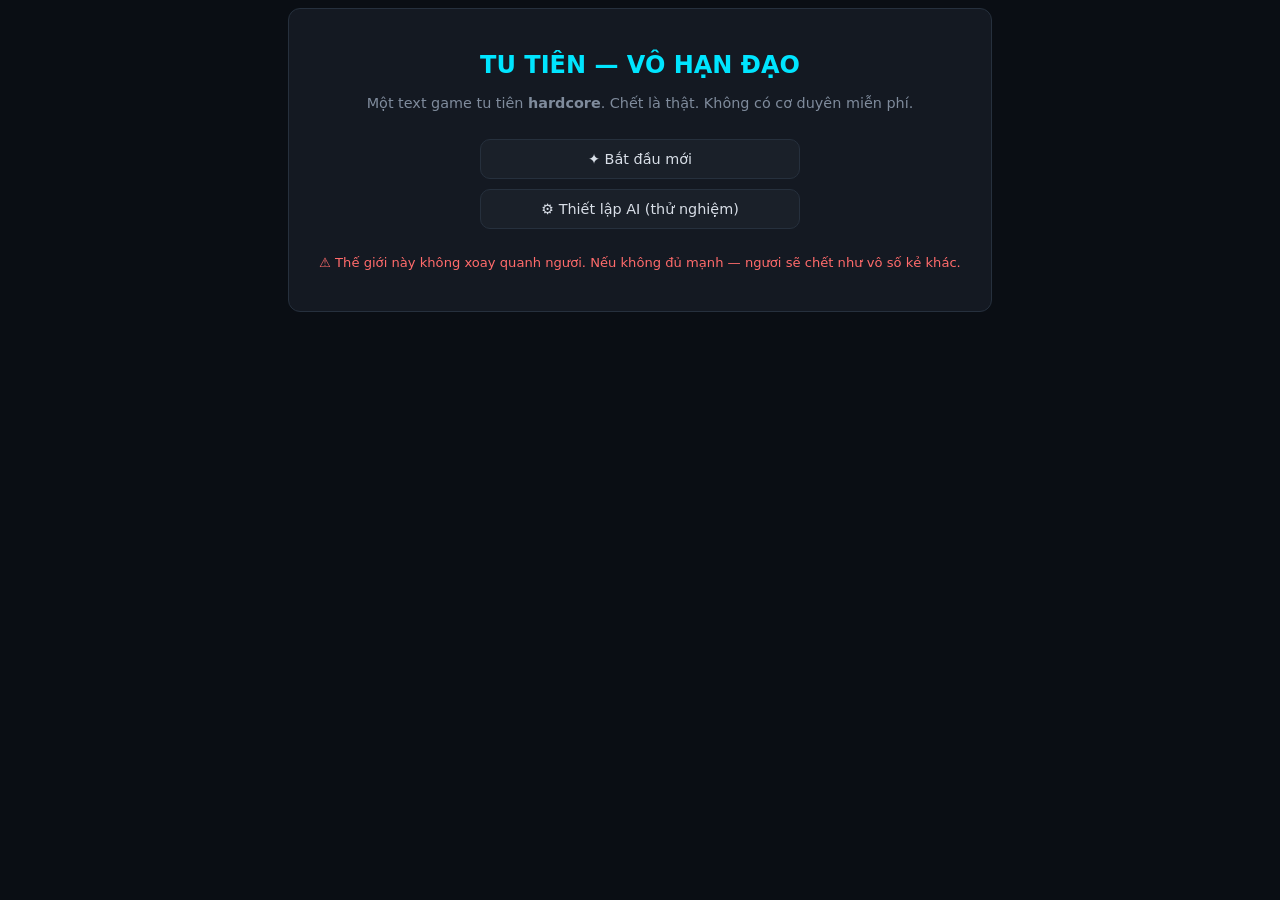
<file: tu-tien/index.html>
<!DOCTYPE html>
<html lang="vi">
<head>
  <meta charset="UTF-8">
  <meta name="viewport" content="width=device-width, initial-scale=1.0, maximum-scale=1.0, user-scalable=no">
  <meta name="theme-color" content="#0a0e14">
  <title>Tu Tiên — Vô Hạn Đạo (Hardcore)</title>
  <link rel="icon" href="data:image/svg+xml,<svg xmlns='http://www.w3.org/2000/svg' viewBox='0 0 100 100'><text y='.9em' font-size='90'>⚔️</text></svg>">
  <link rel="stylesheet" href="css/style.css">
</head>
<body>
  <div id="app">
    <div id="status-panel"></div>
    <div id="main-view"></div>
  </div>
  <script type="module" src="js/main.js"></script>
</body>
</html>
</file>
<file: tu-tien/css/style.css>
/* style.css — Mobile-first, dark theme cho Tu Tiên. */
* { box-sizing: border-box; margin: 0; padding: 0; -webkit-tap-highlight-color: transparent; }
:root {
  --bg: #0a0e14; --card: #141922; --card2: #1a2029;
  --line: #26303d; --txt: #d8dee7; --muted: #7f8b9c;
  --cyan: #00e5ff; --gold: #ffab40; --good: #6fdc8c; --bad: #ff6b6b; --warn: #ffd54f;
  --lore: #b39ddb; --accent: #ff6f00;
}
html, body { background: var(--bg); color: var(--txt); }
body {
  font-family: 'Segoe UI', system-ui, -apple-system, sans-serif;
  line-height: 1.55; font-size: 15px;
  padding: 8px; max-width: 720px; margin: 0 auto; min-height: 100vh;
}
#app { display: flex; flex-direction: column; gap: 10px; }

/* ---- STATUS PANEL ---- */
#status-panel {
  position: sticky; top: 0; z-index: 10;
  background: linear-gradient(180deg, #141922, #10151d);
  border: 1px solid var(--line); border-radius: 12px; padding: 10px 12px;
  box-shadow: 0 3px 12px rgba(0,0,0,.5);
}
.st-head { display: flex; justify-content: space-between; align-items: baseline; margin-bottom: 6px; }
.st-name { font-weight: 700; color: var(--cyan); font-size: 1.05rem; }
.st-realm { color: var(--gold); font-weight: 600; }
.st-bar { position: relative; height: 16px; background: #0c1118; border-radius: 8px; overflow: hidden; border: 1px solid var(--line); margin-bottom: 8px; }
.st-bar-fill { position: absolute; inset: 0 auto 0 0; background: linear-gradient(90deg, #0288d1, #00e5ff); }
.st-bar span { position: relative; z-index: 1; font-size: .72rem; display: block; text-align: center; line-height: 16px; text-shadow: 0 1px 2px #000; }
.st-grid { display: grid; grid-template-columns: repeat(2, 1fr); gap: 3px 12px; font-size: .82rem; }
.st-grid > div { display: flex; justify-content: space-between; gap: 6px; border-bottom: 1px dotted #202833; padding: 1px 0; }
.st-grid b { color: var(--muted); font-weight: 500; }
.st-grid .bad b, .st-grid.bad { color: var(--bad); }
.st-grid .good { color: var(--good); }
.st-grid .warn { color: var(--warn); }
.st-loc { margin-top: 8px; font-size: .74rem; color: var(--muted); border-top: 1px solid var(--line); padding-top: 6px; }

/* ---- MAIN VIEW ---- */
#main-view { background: var(--card); border: 1px solid var(--line); border-radius: 12px; padding: 14px; }
h1 { color: var(--cyan); text-align: center; font-size: 1.5rem; margin-bottom: 8px; }
h2 { color: var(--gold); font-size: 1.15rem; margin-bottom: 10px; }

/* ---- STORY ---- */
.story-text { white-space: normal; margin-bottom: 16px; font-size: .97rem; }
.choices { display: flex; flex-direction: column; gap: 8px; }

.btn {
  display: flex; align-items: center; gap: 10px; width: 100%;
  background: var(--card2); border: 1px solid var(--line); color: var(--txt);
  padding: 11px 13px; border-radius: 10px; font-size: .9rem; cursor: pointer;
  text-align: left; transition: .12s; font-family: inherit;
}
.btn:active { transform: scale(.98); }
.btn:hover { border-color: #3a4a5e; background: #1f2732; }
.btn.primary { background: linear-gradient(90deg, #e65100, #ff6f00); border: none; color: #fff; font-weight: 700; justify-content: center; }
.btn.primary:hover { filter: brightness(1.1); }
.btn.danger { border-color: #5a2323; color: var(--bad); }
.btn.disabled, .btn:disabled { opacity: .45; cursor: not-allowed; }
.btn.small { width: auto; padding: 6px 12px; font-size: .8rem; flex: none; }

.choice .ch-key {
  flex: none; width: 26px; height: 26px; border-radius: 6px; background: #0c1118;
  border: 1px solid var(--line); display: grid; place-items: center;
  font-weight: 700; color: var(--gold); font-size: .85rem;
}
.ch-label { flex: 1; }
.ch-hint { display: block; font-size: .74rem; color: var(--muted); margin-top: 2px; font-style: italic; }

/* ---- MENU ---- */
.title-wrap { text-align: center; padding: 24px 8px; }
.subtitle { color: var(--muted); margin-bottom: 24px; font-size: .9rem; }
.menu-btns { display: flex; flex-direction: column; gap: 10px; max-width: 320px; margin: 0 auto; }
.menu-btns .btn { justify-content: center; }
.warn-note { margin-top: 24px; color: var(--bad); font-size: .82rem; }

/* ---- HUB ---- */
.hub-hint { color: var(--muted); font-size: .84rem; margin-bottom: 12px; }
.hub-group { margin-bottom: 14px; }
.hub-title { color: var(--cyan); font-weight: 600; font-size: .88rem; margin-bottom: 6px; border-bottom: 1px solid var(--line); padding-bottom: 3px; }
.hub-group .btn { margin-bottom: 6px; }
.hub-group .btn:not(.primary) { justify-content: flex-start; }

/* ---- LOG ---- */
.log { background: #0c1118; border: 1px solid var(--line); border-radius: 8px; padding: 8px; max-height: 220px; overflow-y: auto; font-size: .82rem; }
.log-line { padding: 2px 0; border-bottom: 1px dotted #1a212b; }
.log-line.good { color: var(--good); }
.log-line.bad { color: var(--bad); }
.log-line.warn { color: var(--warn); }
.log-line.lore { color: var(--lore); font-style: italic; }
.log-line.death { color: var(--bad); font-weight: 700; }

/* ---- EVENT ---- */
.ev-cat { display: inline-block; background: #2a1e1e; color: var(--gold); border: 1px solid var(--line); border-radius: 6px; padding: 2px 10px; font-size: .74rem; font-weight: 700; margin-bottom: 8px; letter-spacing: .5px; }

/* ---- INVENTORY / CHAR ---- */
.inv-item { display: flex; justify-content: space-between; align-items: center; gap: 10px; background: var(--card2); border: 1px solid var(--line); border-radius: 8px; padding: 9px 11px; margin-bottom: 6px; font-size: .85rem; }
.muted { color: var(--muted); }
small.muted { font-size: .76rem; }
.char p { margin-bottom: 8px; font-size: .9rem; }
.char .btn, .inv .btn:not(.small) { margin-top: 10px; }
.warn { color: var(--warn); }

/* ---- DEATH ---- */
.death { text-align: center; padding: 20px 8px; }
.death h1 { color: var(--bad); }
.death-cause { color: var(--bad); font-size: 1rem; margin: 14px 0; font-style: italic; }
.death-stats { color: var(--muted); font-size: .86rem; margin-bottom: 20px; }
.death-stats p { margin-bottom: 6px; }
.death .btn { max-width: 320px; margin: 0 auto; }

/* ---- CULTIVATION PANEL (thanh tiến độ + đồng hồ bế quan) ---- */
.cult-panel {
  background: #0e141c; border: 1px solid var(--line); border-radius: 10px;
  padding: 10px 12px; margin-bottom: 12px;
}
.cult-panel.active { border-color: #0d6e86; box-shadow: 0 0 10px rgba(0,229,255,.12); }
.cult-panel.active.kho { border-color: #7a3b12; box-shadow: 0 0 10px rgba(255,111,0,.15); }
.cult-row { display: flex; justify-content: space-between; align-items: baseline; margin-bottom: 8px; font-size: .82rem; }
.cult-mode { font-weight: 700; color: var(--cyan); }
.cult-panel.kho .cult-mode { color: var(--gold); }
.cult-date { color: var(--muted); font-size: .78rem; }
.cult-bar {
  position: relative; height: 22px; background: #060a10; border: 1px solid var(--line);
  border-radius: 8px; overflow: hidden;
}
.cult-bar-fill {
  position: absolute; inset: 0 auto 0 0;
  background: linear-gradient(90deg, #0288d1, #00e5ff);
  transition: width .45s linear;
}
.cult-panel.kho .cult-bar-fill { background: linear-gradient(90deg, #e65100, #ffab40); }
.cult-bar span {
  position: relative; z-index: 1; display: block; text-align: center;
  line-height: 22px; font-size: .78rem; text-shadow: 0 1px 2px #000; font-weight: 600;
}
.cult-sub { margin-top: 6px; font-size: .76rem; color: var(--muted); text-align: center; font-style: italic; }

/* ---- AI / SETTINGS ---- */
.ai-on { color: var(--cyan); font-weight: 600; }
.ff-busy { margin-top: 8px; font-size: .82rem; color: var(--cyan); font-style: italic; }
.settings { padding: 4px; }
.settings .muted { font-size: .85rem; margin-bottom: 8px; }
.set-row { display: flex; align-items: center; gap: 8px; margin: 12px 0; font-size: .9rem; }
.set-lbl { display: block; font-size: .8rem; color: var(--muted); margin: 10px 0 4px; }
.settings select.ff-input { width: 100%; }
.set-btns { display: flex; flex-wrap: wrap; gap: 8px; margin-top: 16px; }
.set-btns .btn { flex: 1; min-width: 100px; justify-content: center; }
.set-msg { margin-top: 12px; font-size: .85rem; min-height: 1.2em; }
.set-msg.good { color: var(--good); }
.set-msg.bad { color: var(--bad); }

/* ---- FREE-FORM CHOICE (bảng điền lựa chọn tự do) ---- */
.freeform { margin-top: 14px; border-top: 1px dashed var(--line); padding-top: 10px; }
.ff-label { font-size: .78rem; color: var(--muted); margin-bottom: 6px; font-style: italic; }
.ff-row { display: flex; gap: 6px; }
.ff-input {
  flex: 1; background: #0c1118; border: 1px solid var(--line); color: var(--txt);
  border-radius: 8px; padding: 9px 11px; font-size: .85rem; font-family: inherit;
}
.ff-input:focus { outline: none; border-color: var(--cyan); }
.free-result {
  background: #12181f; border-left: 3px solid var(--lore); border-radius: 6px;
  padding: 9px 11px; margin-bottom: 12px; font-size: .88rem; font-style: italic;
}
.free-result.good { border-left-color: var(--good); }
.free-result.warn { border-left-color: var(--warn); }
.free-result.bad { border-left-color: var(--bad); }

@media (min-width: 520px) { .st-grid { grid-template-columns: repeat(3, 1fr); } }
</file>
